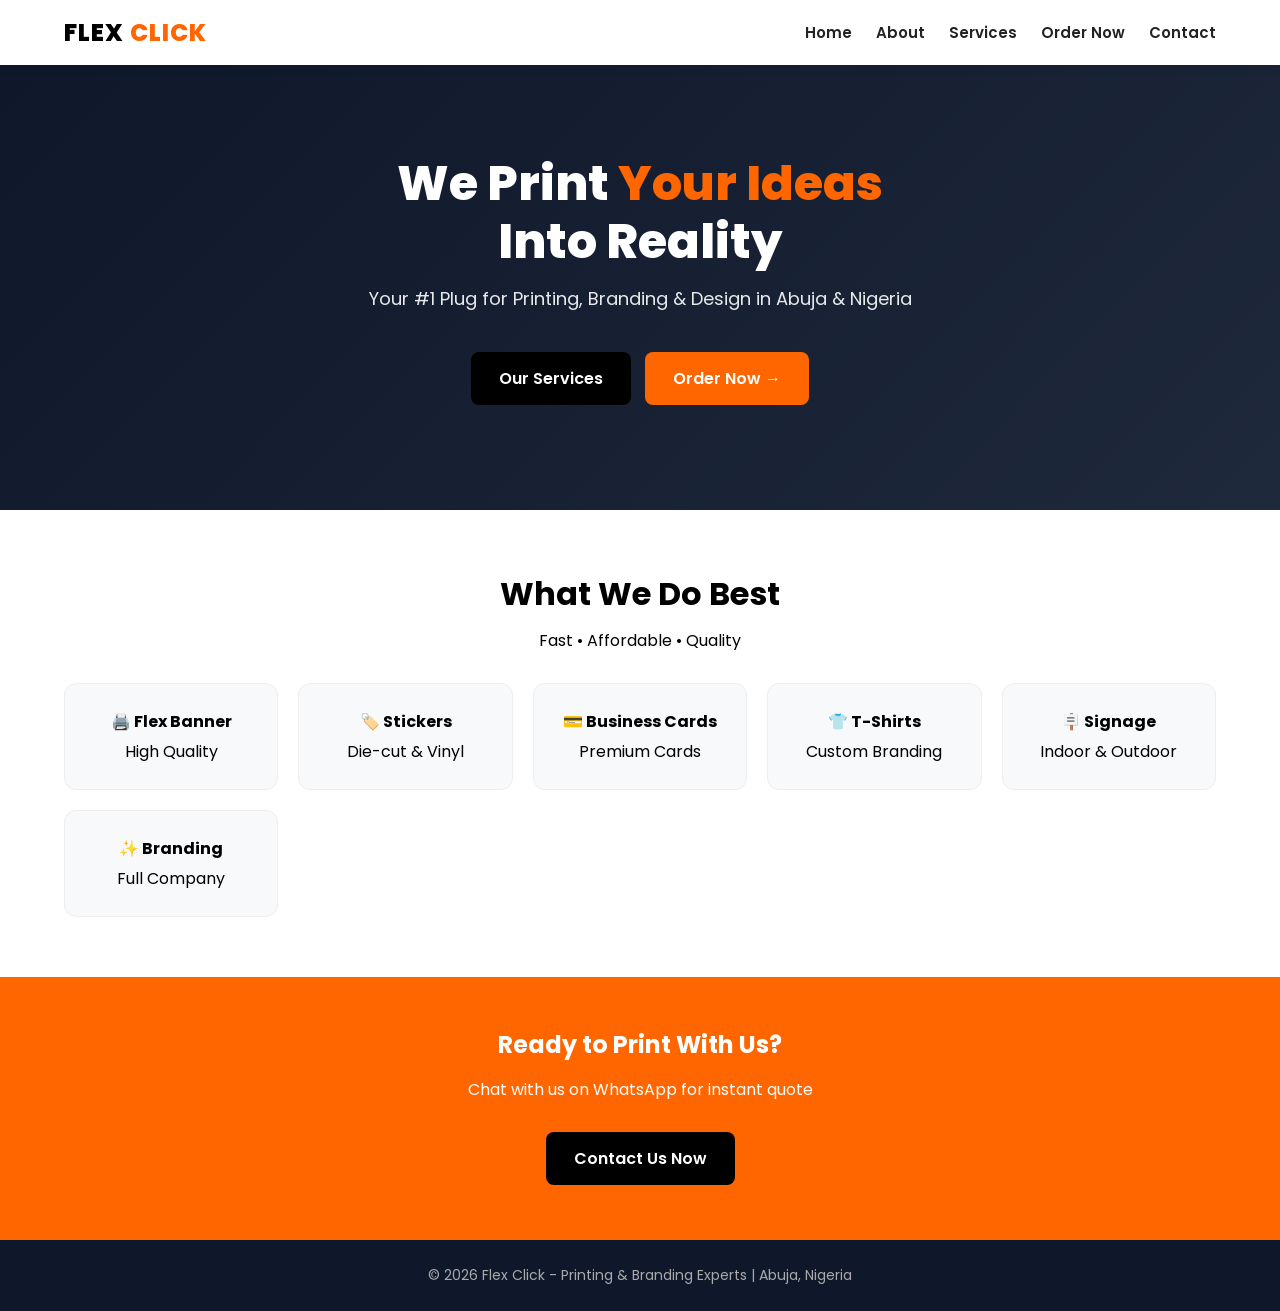
<file: index.html>
<!DOCTYPE html>
<html lang="en">
<head>
<meta charset="UTF-8">
<meta name="viewport" content="width=device-width, initial-scale=1.0">
<title>Flex Click - Printing & Branding Experts</title>
<link href="https://fonts.googleapis.com/css2?family=Poppins:wght@400;600;800&display=swap" rel="stylesheet">
<style>
*{margin:0;padding:0;box-sizing:border-box;font-family:'Poppins',sans-serif;}
body{background:#f8f9fa;}
header{background:#fff; padding:15px 5%; display:flex; justify-content:space-between; align-items:center; box-shadow:0 2px 10px rgba(0,0,0,0.1); position:sticky; top:0; z-index:100;}
.logo{font-weight:800; font-size:24px; letter-spacing:1px;}
.logo span{color:#ff6600;}
nav a{margin-left:20px; text-decoration:none; color:#222; font-weight:600; font-size:15px;}
nav a:hover{color:#ff6600;}
.hero{background:linear-gradient(135deg,#0f172a 0%,#1e293b 100%); color:#fff; text-align:center; padding:90px 20px 100px;}
.hero h1{font-size:48px; font-weight:800; line-height:1.2; margin-bottom:15px;}
.hero h1 span{color:#ff6600;}
.hero p{font-size:18px; opacity:0.9; margin-bottom:35px;}
.btn{display:inline-block; padding:14px 28px; border-radius:8px; text-decoration:none; font-weight:600; margin:5px; transition:0.3s;}
.btn-black{background:#000; color:#fff;}
.btn-orange{background:#ff6600; color:#fff;}
.btn:hover{transform:translateY(-3px);}
.services{padding:60px 5%; background:#fff; text-align:center;}
.services h2{font-size:32px; margin-bottom:10px;}
.services .grid{display:grid; grid-template-columns:repeat(auto-fit,minmax(180px,1fr)); gap:20px; margin-top:30px;}
.card{background:#f8f9fa; padding:25px; border-radius:12px; border:1px solid #eee;}
.card h3{font-size:16px; margin-bottom:5px;}
.cta{background:#ff6600; color:#fff; text-align:center; padding:50px 20px;}
footer{background:#0f172a; color:#aaa; text-align:center; padding:25px; font-size:14px;}
@media(max-width:700px){.hero h1{font-size:32px;} header{flex-direction:column; gap:10px;}}
</style>
</head>
<body>

<header>
  <div class="logo">FLEX <span>CLICK</span></div>
  <nav>
    <a href="index.html">Home</a>
    <a href="about.html">About</a>
    <a href="services.html">Services</a>
    <a href="order.html">Order Now</a>
    <a href="contact.html">Contact</a>
  </nav>
</header>

<section class="hero">
  <h1>We Print <span>Your Ideas</span><br>Into Reality</h1>
  <p>Your #1 Plug for Printing, Branding & Design in Abuja & Nigeria</p>
  <a href="services.html" class="btn btn-black">Our Services</a>
  <a href="order.html" class="btn btn-orange">Order Now →</a>
</section>

<section class="services">
  <h2>What We Do Best</h2>
  <p>Fast • Affordable • Quality</p>
  <div class="grid">
    <div class="card"><h3>🖨️ Flex Banner</h3><p>High Quality</p></div>
    <div class="card"><h3>🏷️ Stickers</h3><p>Die-cut & Vinyl</p></div>
    <div class="card"><h3>💳 Business Cards</h3><p>Premium Cards</p></div>
    <div class="card"><h3>👕 T-Shirts</h3><p>Custom Branding</p></div>
    <div class="card"><h3>🪧 Signage</h3><p>Indoor & Outdoor</p></div>
    <div class="card"><h3>✨ Branding</h3><p>Full Company</p></div>
  </div>
</section>

<section class="cta">
  <h2>Ready to Print With Us?</h2>
  <p style="margin:15px 0 25px;">Chat with us on WhatsApp for instant quote</p>
  <a href="contact.html" class="btn btn-black">Contact Us Now</a>
</section>

<footer>
  <p>© 2026 Flex Click - Printing & Branding Experts | Abuja, Nigeria</p>
</footer>

</body>
</html>
</file>
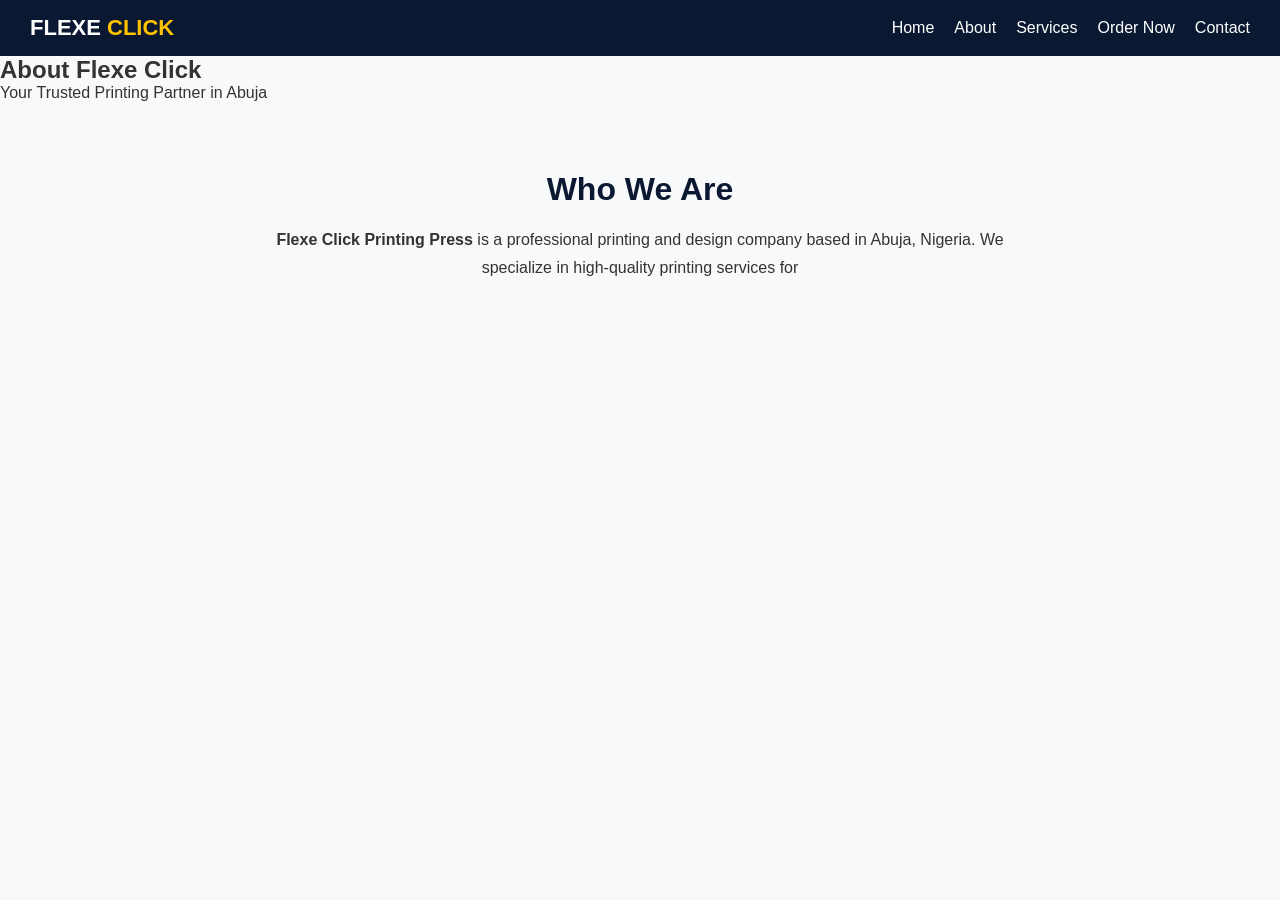
<file: about.html>
<!DOCTYPE html>
<html lang="en">
<head>
    <meta charset="UTF-8">
    <meta name="viewport" content="width=device-width, initial-scale=1.0">
    <title>About Us - Flexe Click</title>
    <link rel="stylesheet" href="css/style.css">
</head>
<body>

<header>
    <nav class="navbar">
        <div class="logo">FLEXE <span>CLICK</span></div>
        <ul class="nav-links">
            <li><a href="index.html">Home</a></li>
            <li><a href="about.html">About</a></li>
            <li><a href="services.html">Services</a></li>
            <li><a href="order.html">Order Now</a></li>
            <li><a href="contact.html">Contact</a></li>
        </ul>
        <button class="menu-btn" onclick="toggleMenu()">☰</button>
    </nav>
</header>

<section class="page-header">
    <h1>About Flexe Click</h1>
    <p>Your Trusted Printing Partner in Abuja</p>
</section>

<section class="section" style="max-width:800px; margin:auto; line-height:1.7;">
    <h2>Who We Are</h2>
    <p><strong>Flexe Click Printing Press</strong> is a professional printing and design company based in Abuja, Nigeria. We specialize in high-quality printing services for
</file>
<file: css/style.css>
*{margin:0;padding:0;box-sizing:border-box;font-family:Arial,sans-serif}
body{background:#f8f9fa;color:#333}
.navbar{display:flex;justify-content:space-between;align-items:center;background:#0a1931;padding:15px 30px;color:#fff}
.logo{font-weight:bold;font-size:22px}
.logo span{color:#ffc300}
.nav-links{list-style:none;display:flex;gap:20px}
.nav-links a{color:#fff;text-decoration:none;font-weight:500}
.nav-links a:hover{color:#ffc300}
.menu-btn{display:none;background:none;border:none;color:#fff;font-size:24px;cursor:pointer}
.hero{background:linear-gradient(rgba(10,25,49,0.9),rgba(10,25,49,0.7)),url('/images/hero.jpg');background-size:cover;color:#fff;padding:100px 20px;text-align:center}
.hero h1{font-size:42px;margin-bottom:15px}
.hero p{font-size:18px;max-width:700px;margin:0 auto 25px}
.btn{display:inline-block;background:#ffc300;color:#0a1931;padding:12px 25px;margin:5px;border-radius:5px;text-decoration:none;font-weight:bold}
.btn.secondary{background:#fff;color:#0a1931}
.section{padding:60px 20px;text-align:center;max-width:1200px;margin:auto}
.section h2{font-size:32px;margin-bottom:10px;color:#0a1931}
.section-text{margin-bottom:40px;color:#555}
.cards{display:grid;grid-template-columns:repeat(auto-fit,minmax(220px,1fr));gap:20px}
.card{background:#fff;padding:30px 20px;border-radius:10px;box-shadow:0 4px 10px rgba(0,0,0,0.08)}
.card .icon{font-size:40px;margin-bottom:15px}
.card h3{margin-bottom:10px;color:#0a1931}
.cta{background:#0a1931;color:#fff;padding:60px 20px;text-align:center}
.cta h2{margin-bottom:10px}
footer{background:#060e1e;color:#ccc;text-align:center;padding:20px;font-size:14px}
@media(max-width:768px){.nav-links{display:none;flex-direction:column;position:absolute;top:60px;left:0;width:100%;background:#0a1931;padding:20px}.nav-links.active{display:flex}.menu-btn{display:block}}
</file>
